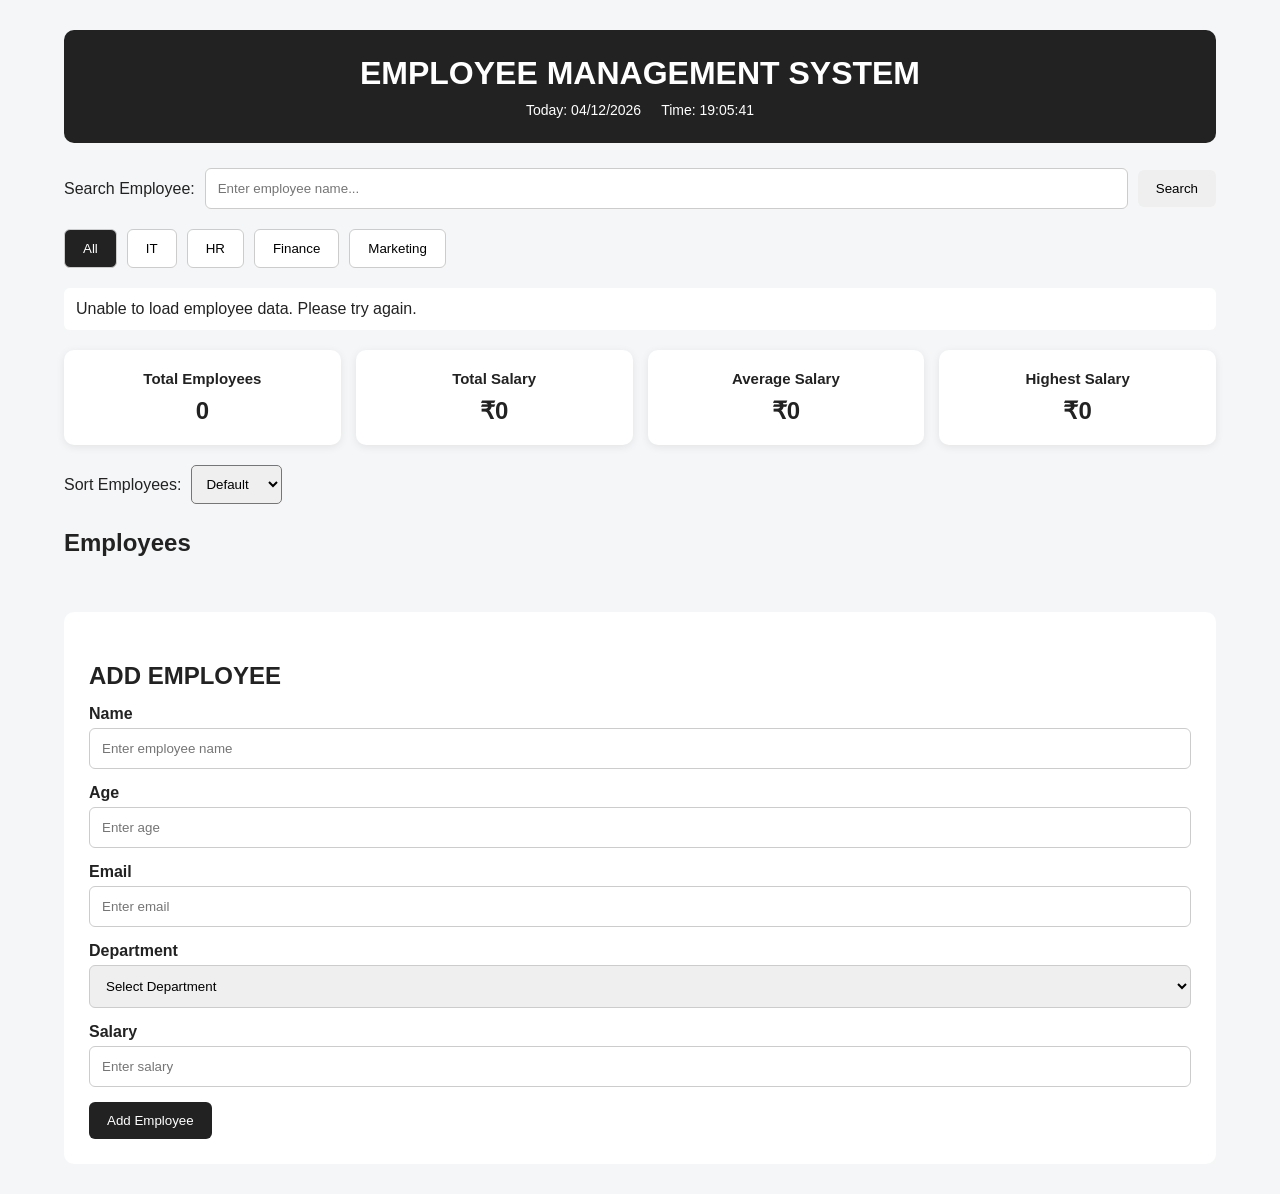
<file: JS Tasks Day1/empDasboard/index.html>
<!DOCTYPE html>
<html lang="en">
<head>
    <meta charset="UTF-8">
    <meta name="viewport" content="width=device-width, initial-scale=1.0">

    <title>Employee Management System</title>

    <link rel="stylesheet" href="style.css">
</head>

<body>

    <div class="container">

        <!-- HEADER -->
        <header>
            <h1>EMPLOYEE MANAGEMENT SYSTEM</h1>

            <div class="datetime">
                <span id="today"></span>
                <span id="currentTime"></span>
            </div>
        </header>


        <!-- SEARCH -->
        <section class="search-section">

            <label for="searchInput">Search Employee:</label>

            <input
                type="text"
                id="searchInput"
                placeholder="Enter employee name..."
            >

            <button id="searchBtn">Search</button>

        </section>


        <!-- DEPARTMENT FILTER -->
        <section class="filter-section">

            <button class="department-btn active" data-department="All">
                All
            </button>

            <button class="department-btn" data-department="IT">
                IT
            </button>

            <button class="department-btn" data-department="HR">
                HR
            </button>

            <button class="department-btn" data-department="Finance">
                Finance
            </button>

            <button class="department-btn" data-department="Marketing">
                Marketing
            </button>

        </section>


        <!-- STATUS -->
        <div id="statusMessage" class="status-message">
            Loading employees...
        </div>


        <!-- STATISTICS -->
        <section class="statistics">

            <div class="stat-card">
                <h3>Total Employees</h3>
                <p id="employeeCount">0</p>
            </div>

            <div class="stat-card">
                <h3>Total Salary</h3>
                <p id="totalSalary">₹0</p>
            </div>

            <div class="stat-card">
                <h3>Average Salary</h3>
                <p id="averageSalary">₹0</p>
            </div>

            <div class="stat-card">
                <h3>Highest Salary</h3>
                <p id="highestSalary">₹0</p>
            </div>

        </section>


        <!-- SORT -->
        <section class="sort-section">

            <label for="sortSelect">Sort Employees:</label>

            <select id="sortSelect">

                <option value="none">
                    Default
                </option>

                <option value="nameAsc">
                    Name ↑
                </option>

                <option value="nameDesc">
                    Name ↓
                </option>

                <option value="ageAsc">
                    Age ↑
                </option>

                <option value="ageDesc">
                    Age ↓
                </option>

                <option value="salaryAsc">
                    Salary ↑
                </option>

                <option value="salaryDesc">
                    Salary ↓
                </option>

            </select>

        </section>


        <!-- EMPLOYEE LIST -->
        <section>

            <h2>Employees</h2>

            <div id="employeeContainer" class="employee-container">
                <!-- Employee cards will be created here -->
            </div>

        </section>


        <!-- ADD EMPLOYEE -->
        <section class="add-employee">

            <h2>ADD EMPLOYEE</h2>

            <form id="employeeForm">

                <div class="form-group">

                    <label for="name">
                        Name
                    </label>

                    <input
                        type="text"
                        id="name"
                        placeholder="Enter employee name"
                    >

                    <small id="nameError" class="error"></small>

                </div>


                <div class="form-group">

                    <label for="age">
                        Age
                    </label>

                    <input
                        type="number"
                        id="age"
                        placeholder="Enter age"
                    >

                    <small id="ageError" class="error"></small>

                </div>


                <div class="form-group">

                    <label for="email">
                        Email
                    </label>

                    <input
                        type="email"
                        id="email"
                        placeholder="Enter email"
                    >

                    <small id="emailError" class="error"></small>

                </div>


                <div class="form-group">

                    <label for="department">
                        Department
                    </label>

                    <select id="department">

                        <option value="">
                            Select Department
                        </option>

                        <option value="IT">
                            IT
                        </option>

                        <option value="HR">
                            HR
                        </option>

                        <option value="Finance">
                            Finance
                        </option>

                        <option value="Marketing">
                            Marketing
                        </option>

                    </select>

                    <small id="departmentError" class="error"></small>

                </div>


                <div class="form-group">

                    <label for="salary">
                        Salary
                    </label>

                    <input
                        type="number"
                        id="salary"
                        placeholder="Enter salary"
                    >

                    <small id="salaryError" class="error"></small>

                </div>


                <button type="submit">
                    Add Employee
                </button>

            </form>

        </section>

    </div>


    <script src="script.js"></script>

</body>
</html>
</file>
<file: JS Tasks Day1/empDasboard/style.css>
* {
    box-sizing: border-box;
    margin: 0;
    padding: 0;
}

body {
    font-family: Arial, sans-serif;
    background: #f4f6f8;
    color: #222;
}

.container {
    width: 90%;
    max-width: 1200px;
    margin: 30px auto;
}


/* HEADER */

header {
    background: #222;
    color: white;
    padding: 25px;
    text-align: center;
    border-radius: 10px;
}

header h1 {
    margin-bottom: 10px;
}

.datetime {
    display: flex;
    justify-content: center;
    gap: 20px;
    font-size: 14px;
}


/* SEARCH */

.search-section {
    margin-top: 25px;
    display: flex;
    gap: 10px;
    align-items: center;
}

.search-section input {
    flex: 1;
    padding: 12px;
    border: 1px solid #ccc;
    border-radius: 6px;
}

button {
    padding: 11px 18px;
    border: none;
    border-radius: 6px;
    cursor: pointer;
}


/* FILTER */

.filter-section {
    margin: 20px 0;
    display: flex;
    gap: 10px;
    flex-wrap: wrap;
}

.department-btn {
    background: white;
    border: 1px solid #ccc;
}

.department-btn:hover,
.department-btn.active {
    background: #222;
    color: white;
}


/* STATUS */

.status-message {
    margin: 15px 0;
    padding: 12px;
    background: white;
    border-radius: 6px;
}


/* STATISTICS */

.statistics {
    display: grid;
    grid-template-columns: repeat(4, 1fr);
    gap: 15px;
    margin: 20px 0;
}

.stat-card {
    background: white;
    padding: 20px;
    text-align: center;
    border-radius: 10px;
    box-shadow: 0 2px 8px rgba(0, 0, 0, 0.08);
}

.stat-card h3 {
    font-size: 15px;
    margin-bottom: 10px;
}

.stat-card p {
    font-size: 24px;
    font-weight: bold;
}


/* SORT */

.sort-section {
    margin: 20px 0;
    display: flex;
    gap: 10px;
    align-items: center;
}

.sort-section select {
    padding: 10px;
    border-radius: 5px;
}


/* EMPLOYEES */

h2 {
    margin: 25px 0 15px;
}

.employee-container {
    display: grid;
    grid-template-columns: repeat(3, 1fr);
    gap: 20px;
}


/* EMPLOYEE CARD */

.employee-card {
    background: white;
    padding: 20px;
    border-radius: 10px;
    box-shadow: 0 2px 8px rgba(0, 0, 0, 0.08);
}

.employee-card img {
    width: 100px;
    height: 100px;
    border-radius: 50%;
    object-fit: cover;
    display: block;
    margin: 0 auto 15px;
}

.employee-card h3 {
    text-align: center;
    margin-bottom: 10px;
}

.employee-card p {
    margin: 7px 0;
}

.employee-card .delete-btn {
    width: 100%;
    margin-top: 15px;
    background: #d9534f;
    color: white;
}


/* ADD EMPLOYEE */

.add-employee {
    background: white;
    padding: 25px;
    margin-top: 40px;
    border-radius: 10px;
}

.form-group {
    margin-bottom: 15px;
}

.form-group label {
    display: block;
    margin-bottom: 5px;
    font-weight: bold;
}

.form-group input,
.form-group select {
    width: 100%;
    padding: 12px;
    border: 1px solid #ccc;
    border-radius: 6px;
}

.add-employee button {
    background: #222;
    color: white;
}

.error {
    display: block;
    color: red;
    margin-top: 5px;
}


/* RESPONSIVE */

@media (max-width: 900px) {

    .employee-container {
        grid-template-columns: repeat(2, 1fr);
    }

    .statistics {
        grid-template-columns: repeat(2, 1fr);
    }
}

@media (max-width: 600px) {

    .employee-container {
        grid-template-columns: 1fr;
    }

    .statistics {
        grid-template-columns: 1fr;
    }

    .search-section {
        flex-direction: column;
        align-items: stretch;
    }
}
</file>
